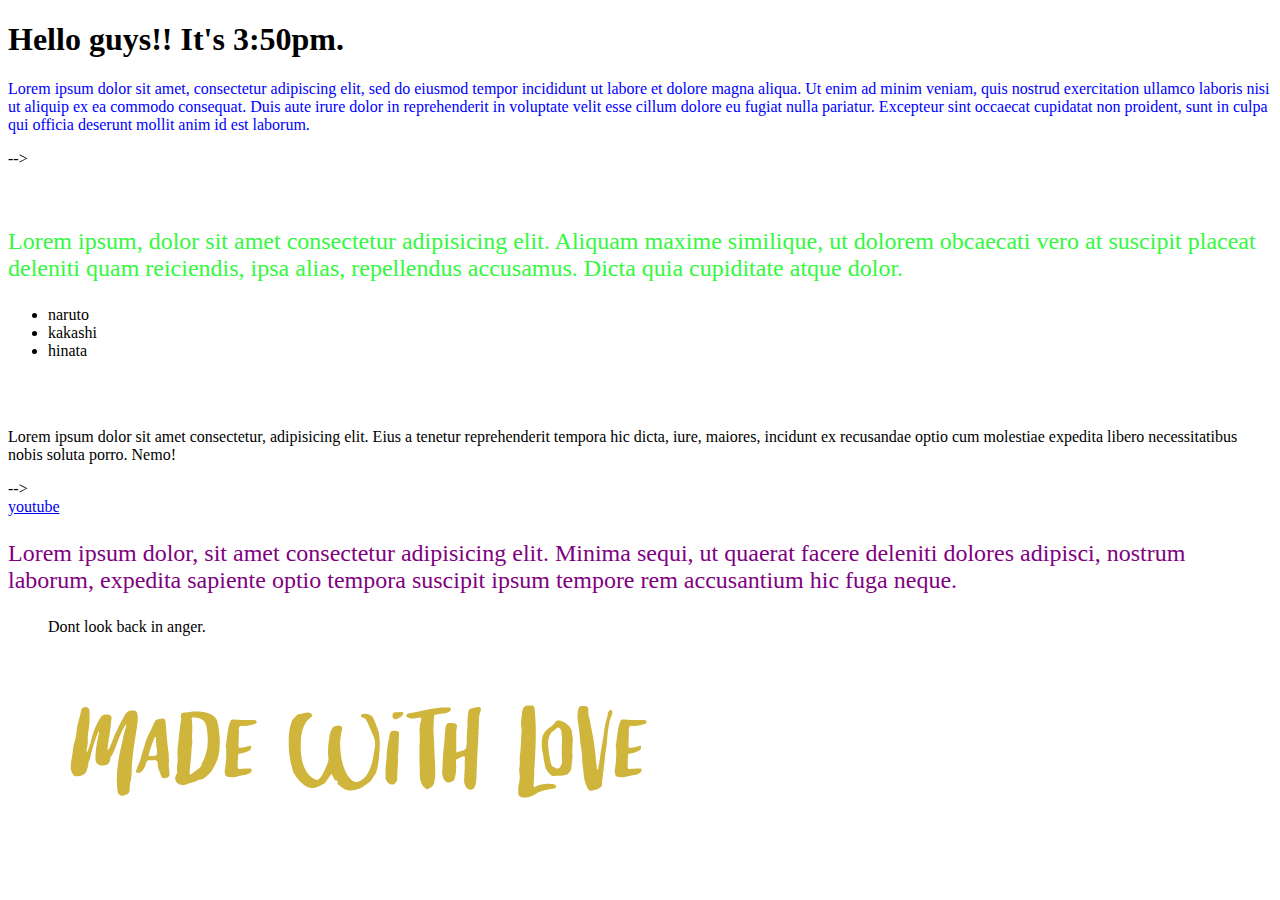
<file: index.html>
<!DOCTYPE html>
<html>
    <head>
        <link rel="stylesheet" href="styles.css">
        <title>Learning Html</title>
    </head>
    <body>
        <h1>Hello guys!! It's 3:50pm.</h1>
        <p class="error">Lorem ipsum dolor sit amet, consectetur adipiscing elit, sed do eiusmod tempor incididunt ut labore et dolore magna aliqua. Ut enim ad minim veniam, quis nostrud exercitation ullamco laboris nisi ut aliquip ex ea commodo consequat. Duis aute irure dolor in reprehenderit in voluptate velit esse cillum dolore eu fugiat nulla pariatur. Excepteur sint occaecat cupidatat non proident, sunt in culpa qui officia deserunt mollit anim id est laborum.</p> -->
    <div>
        <br><br>
        <p class="error succ">Lorem ipsum, dolor sit amet consectetur adipisicing elit. Aliquam maxime similique, ut dolorem obcaecati vero at suscipit placeat deleniti quam reiciendis, ipsa alias, repellendus accusamus. Dicta quia cupiditate atque dolor.</p>
        <ul>
            <li>naruto</li>
            <li>kakashi</li>
            <li>hinata</li>
        </ul>
        <br><br>
        <p>Lorem ipsum dolor sit amet consectetur, adipisicing elit. Eius a tenetur reprehenderit tempora hic dicta, iure, maiores, incidunt ex recusandae optio cum molestiae expedita libero necessitatibus nobis soluta porro. Nemo!</p> -->
    </div>

    <div>
        <a href="https://www.youtube.com">youtube</a>
        <p class="error">Lorem ipsum dolor, sit amet consectetur adipisicing elit. Minima sequi, ut quaerat facere deleniti dolores adipisci, nostrum laborum, expedita sapiente optio tempora suscipit ipsum tempore rem accusantium hic fuga neque.</p>
        <blockquote cite="https://oasis.com">Dont look back in anger.</blockquote>
        <img src="made_with_love1.png" alt="caption">
    </div>
    </body>
</html>
</file>
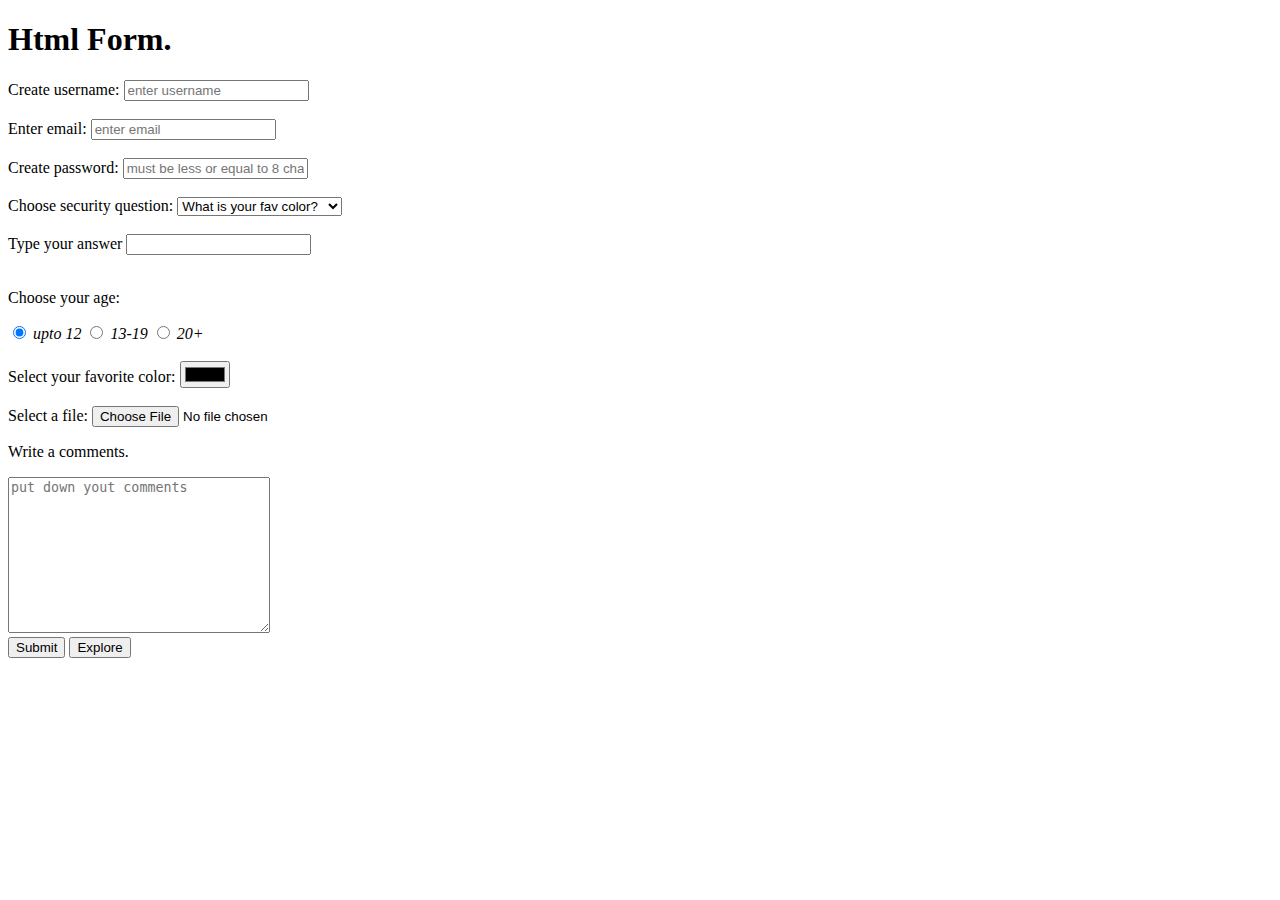
<file: forms.html>
<!DOCTYPE html>
<html>
    <head>
        <title>HTML FORMS</title>
    </head>
    <body>
        <h1>Html Form.</h1>
        <form>
            <label for="username">Create username:</label>
            <input type="text" id="username" name="username" placeholder="enter username" required>
            <br><br>
            <label for="email">Enter email:</label>
            <input type="email" id="email" name="email" placeholder="enter email" required>
            <br><br>
            <label for="password">Create password:</label>
            <input type="password" id="password" name="password" maxlength="8" placeholder="must be less or equal to 8 charachters" required>

            <br><br>
            <label for="sec question">Choose security question:</label>
            <select name="sec question" id="sec question" >
                <option value="q1">What is your fav color?</option>
                <option value="q2">what is your birthplace?</option>
                <option value="q3">what is your nick name?</option>
            </select>
            <br><br>

            <label for="ans">Type your answer</label>
            <input type="text" name="ans" id="ans" required>
            <br><br>

            <p>Choose your age:</p>
            <input type="radio" name="age" id="child" value="0-12" checked>
            <label for="child"> <em>upto 12</em> </label>
            <input type="radio" name="age" id="teen" value="13-19">
            <label for="teen"> <em>13-19</em> </label>
            <input type="radio" name="age" id="adult" value="20+">
            <label for="adult"> <em>20+</em> </label>
            <br><br>

            <label for="favcolor">Select your favorite color:</label>
            <input type="color" id="favcolor" name="favcolor"><br><br>

            <label for="myfile">Select a file:</label>
            <input type="file" id="myfile" name="myfile">
            
            <p>Write a comments.</p>
            <!-- <br> -->
            <textarea name="sug" id="sug" cols="30" rows="10" placeholder="put down yout comments"></textarea>
            <br>
            <input type="submit">
            <input type="button" onclick="alert('Bingo!!')" value="Explore">
        </form>
    </body>
</html>
</file>
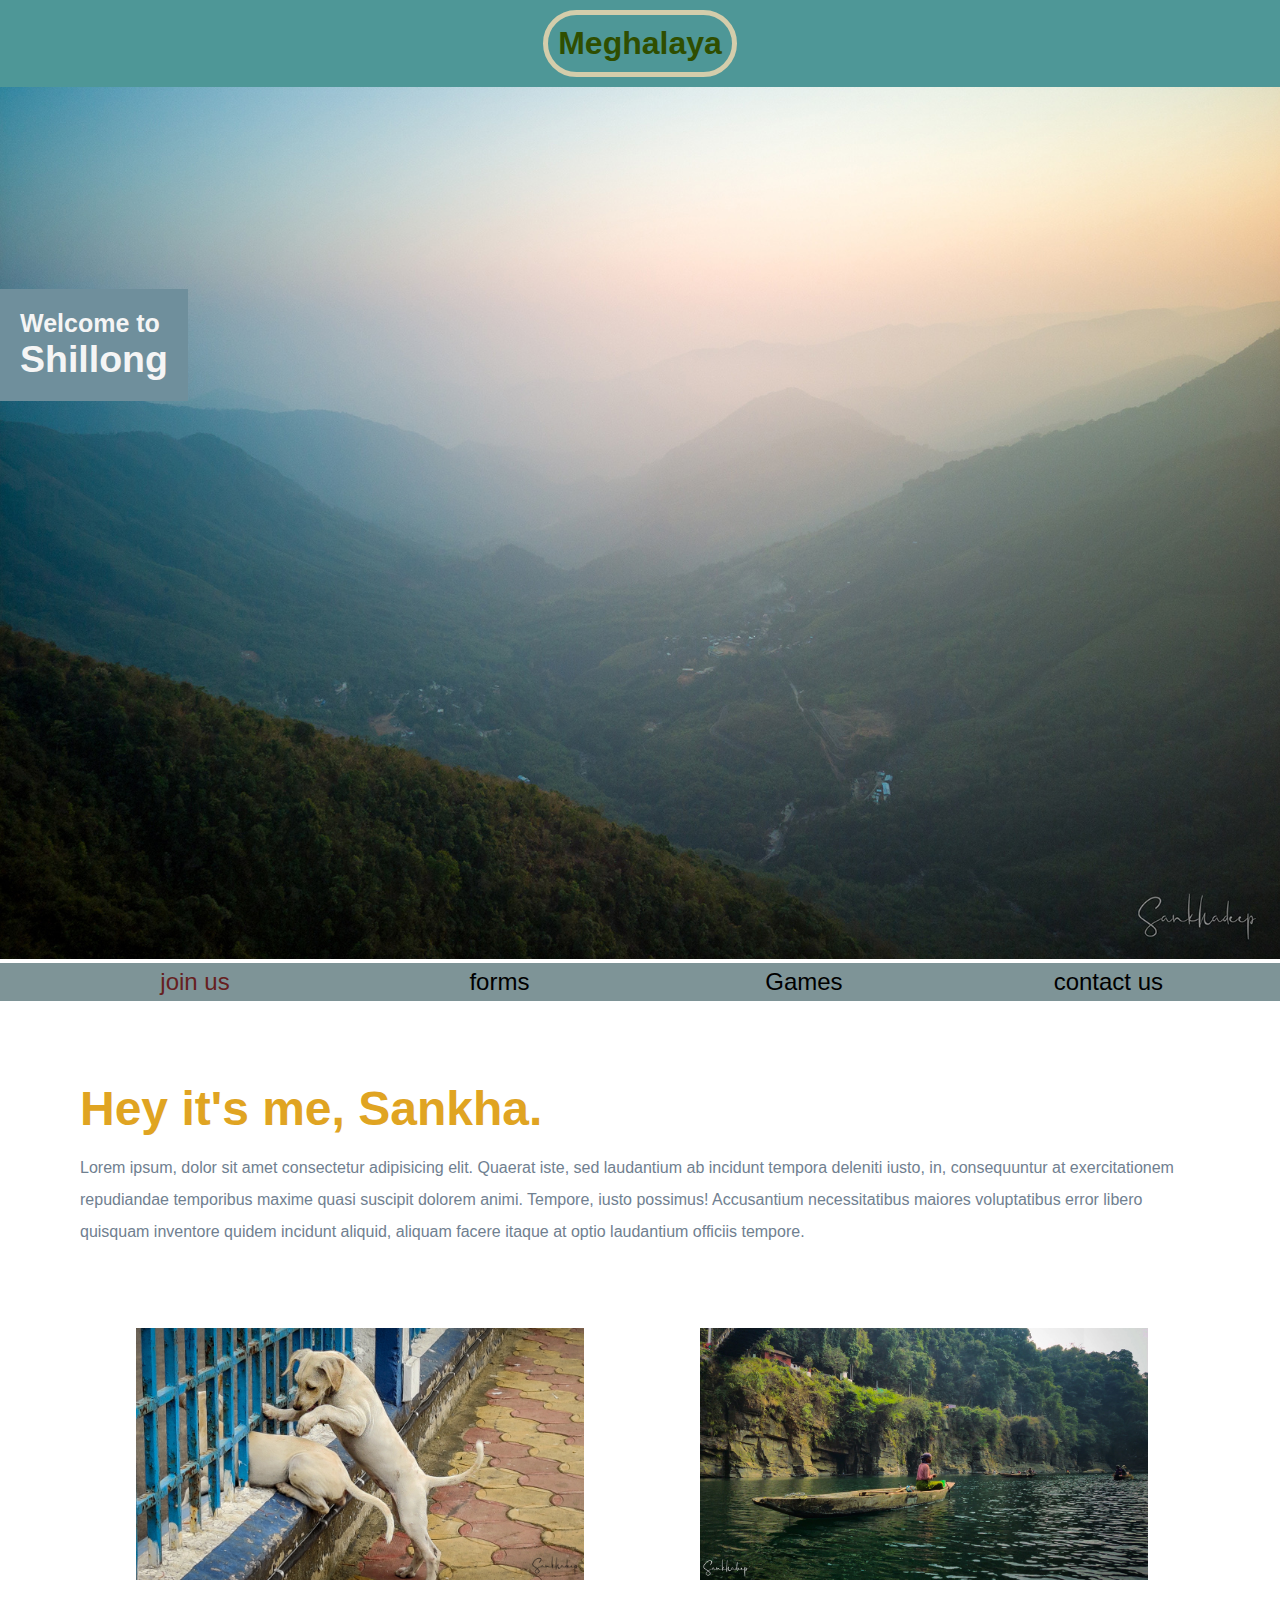
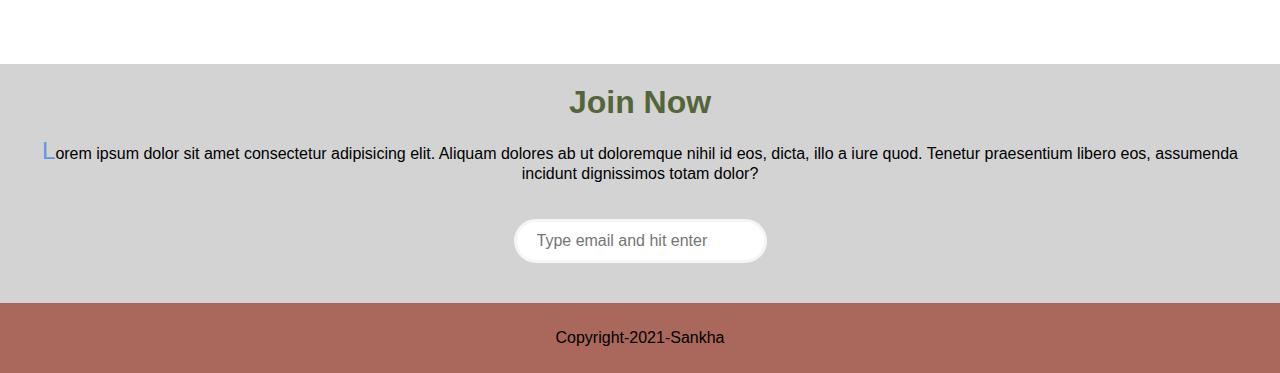
<file: semantics.html>
<!DOCTYPE html>
<html>
    <head>
        <meta name="viewport" content="width=device-width, initial-scale=1.0">
        <link rel="stylesheet" href="goodlooking.css">
        <title>Meghalaya Memories</title>
    </head>
    <body>
        <header>
            <h1>Meghalaya</h1>
        </header>
        <section class="banner">
            <img src="Sankha 2.jpg" alt="made with love">
            <div class="welcome">
                <h2>Welcome to <br><span>Shillong</span></h2>
            </div>
        </section>
        <nav class="navbar">
            <ul>
            <li><a href="/WebD/Html-Css Crash Course/index.html" class="join">join us</a></li>
            <li><a href="/WebD/Html-Css Crash Course/forms.html">forms</a></li>
            <li><a href="/games.htmls">Games</a></li>
            <li><a href="/contactus.html">contact us</a></li>
            </ul>
        </nav>

        <main>
            <article>
                <h2>Hey it's me, Sankha.</h2>
                <p>Lorem ipsum, dolor sit amet consectetur adipisicing elit. Quaerat iste, sed laudantium ab incidunt tempora deleniti iusto, in, consequuntur at exercitationem repudiandae temporibus maxime quasi suscipit dolorem animi. Tempore, iusto possimus! Accusantium necessitatibus maiores voluptatibus error libero quisquam inventore quidem incidunt aliquid, aliquam facere itaque at optio laudantium officiis tempore.</p>
            </article>
            <ul class="images">
                <li><img src="Sankha 1.jpg" alt="puppies" ></li>
                <li><img src="Sankha 5.jpg" alt="dawki"></li>
            </ul>
        </main>
        <section class="attach">
            <h2>Join Now</h2>
            <p>Lorem ipsum dolor sit amet consectetur adipisicing elit. Aliquam dolores ab ut doloremque nihil id eos, dicta, illo a iure quod. Tenetur praesentium libero eos, assumenda incidunt dignissimos totam dolor?</p>
            <form>
                <input type="email" name="email" placeholder="Type email and hit enter" required>
            </form>
        </section>
        <footer>
            <p class="copyright">Copyright-2021-Sankha</p>
        </footer>
    </body>
</html>
</file>
<file: styles.css>
p.error.succ{
    color: rgb(52, 248, 62);
}
p.error{
    color: blue;
} 
div .error{
    color: purple;
    font-size: x-large ;
}
</file>
<file: goodlooking.css>
*::selection{
    margin: 0;
    padding: 0;
    box-sizing: border-box;
    background-color: red;
    color: whitesmoke;
}
body, ul, li, a, h1, h2{
    margin: 0;
    padding: 0;
    font-family: Arial, Helvetica, sans-serif   ;
}
header{
    background-color: rgb(78, 151, 151);
    /* padding: 5px; */
    text-align: center;
    position: fixed;
    width: 100vw;
    z-index: 1;
    top: 0;
    left: 0%;
    /* overflow: hidden; */
}
header h1{
    color: rgb(47, 78, 0);
    border: solid 5px rgb(212, 205, 171);
    display: inline-block;
    margin: 10px;
    padding: 10px;
    border-radius: 36px;
}
.banner{
    position: relative;
}
.banner img{
    max-width: 100%;
}
.banner .welcome{
    position: absolute;
    left: 0;
    top: 30%;
    padding: 20px;
    background-color: #6f8f9c;
    color: whitesmoke;
}
.banner h2{
    font-size: 25px;
}
.banner span{
    font-size: 1.5em;
}
nav{
    background-color: rgb(126, 148, 151);
    padding: 5px;
    width: 100vw;
    position: sticky;
    top: 86px;
    z-index: 1;
    /* overflow: hidden; */
}
nav ul{
    white-space: nowrap;
    width: 1200px;
    margin: 0 auto;
}
nav li{
    width: 25%;
    display: inline-block;
    font-size: 24px;
    text-align: center;
}   
nav li a{
    text-decoration: none;
    color: black;
}
nav li a.join{
    color: rgb(102, 32, 32);
}
main{
    max-width: 100%;
    width: 1200px;
    margin: 80px auto;
    padding: 0 40px;
    box-sizing: border-box;
}
article h2{
    color: #e0a422;
    font-size: 48px;
}
article p{
    line-height: 2em;
    color: slategray;
}
.images{
    text-align: center;
    margin: 80px 0;
    white-space: nowrap;
}
.images li{
    display: inline-block;
    width: 40%;
    margin: 0 5%;
}
.images li img{
    max-width: 100%;
}
.attach{
    background-color: lightgray;
    text-align: center;
    padding: 20px 40px;
}
.attach h2{
    font-size:32px;
    color: rgb(84, 102, 56);
}
form input{
    margin: 20px 0;
    padding: 10px 20px;
    font-size: 16px;
    border-radius: 26px;
    border: 3px solid whitesmoke;
}
footer{
    background-color: rgb(170, 104, 92);
    color: black;
    padding: 10px;
    text-align: center;
}

/* Pseudo Classes */
nav li:hover{
    text-decoration: underline;
}
.images li:hover{
    position: relative;
    top: -4px;
}
form input:focus{
    border: 3px dashed black;
    outline: none;
}
form input:valid{
    background-color: rgb(156, 207, 105);
}

section.attach p::first-letter{
    font-size: 1.5em;
    color: cornflowerblue;
}
/* p::selection{
    background-color: crimson;
    color: whitesmoke;
} */

@media only screen and (max-width: 625px) {
    /* .images{
        margin: 0 40px;
        white-space: nowrap;
    } */
    .images li{
        width: 100%;
        margin: 20px auto;
        display: block;
    }
}
</file>
